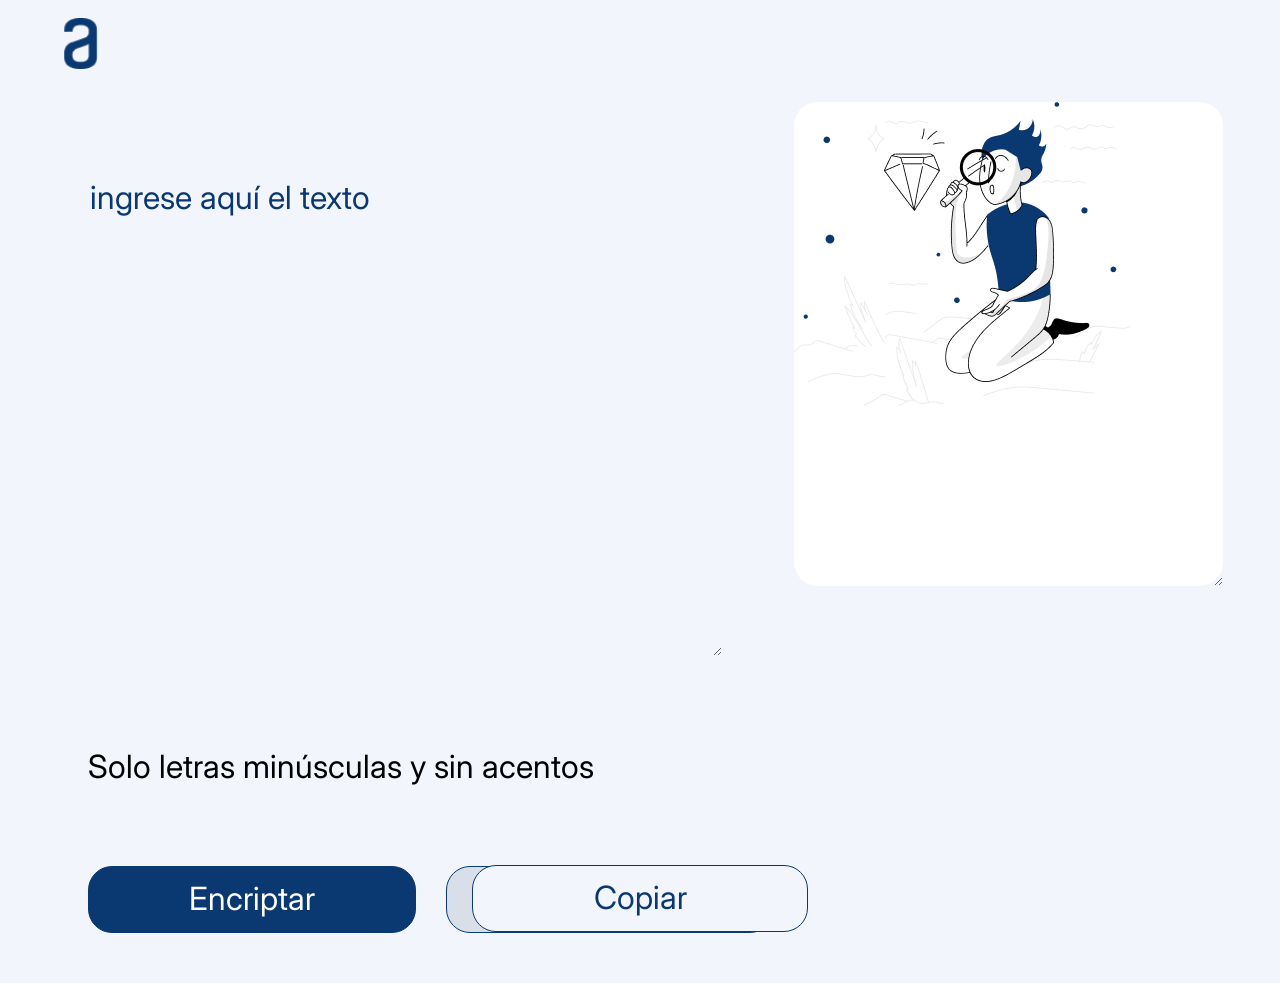
<file: index.html>
<!DOCTYPE html>
<html lang="en">
<head>
    <meta charset="UTF-8">
    <meta http-equiv="X-UA-Compatible" content="IE=edge">
    <meta name="viewport" content="width=device-width, initial-scale=1.0">
    <link rel="stylesheet" href="style.css">
    <link rel="preconnect" href="https://fonts.googleapis.com">
    <link rel="preconnect" href="https://fonts.gstatic.com" crossorigin>
    <link href="https://fonts.googleapis.com/css2?family=Inter:wght@200;400&display=swap" rel="stylesheet">
    <title>Encriptador</title>
</head>
<body>
    <header>
        <img class="logo" src="imagenes/Frame.png" alt="logo de alura">
    </header>

    <main>
        <section>
            <textarea class="text-area" cols="30" rows="10" placeholder="Ingrese aquí el texto"></textarea>
            <div>
                <h6 class="informacion">Solo letras minúsculas y sin acentos</h6>
            </div>
            <div class="botones">
                <button class="btn-encriptar" onclick="btnEncriptar()">Encriptar</button>
                <button class="btn-desencriptar" onclick="btnDesencriptar()">Desencriptar</button>
            </div>
        </section>
        <section>
            <div class="mensaje-container">
                <textarea class="mensaje" cols="20" rows="10"></textarea>
                <button class="btn-copiar" onclick="btnCopiar()">Copiar</button>
            </div>
        </section>
    </main>
    <script src="script.js"></script>
</body>
</html>
</file>
<file: style.css>
*{
    background: #F3F5FC;
    font-family: 'Inter';
    font-weight: 400;
    font-size: 32px;
    line-height: 150%;
}

.logo{
padding-top: 10px;
margin-left: 10px;
width: 10%;
}

main{
    display: flex;
    margin-bottom: 50px;
    margin-left: 80px; 
}

.text-area{
    border: none;
    color: #0A3871;
    margin-top: 90px;
    text-transform: lowercase;

}

::placeholder{color: #0A3871;}
   .text-area:focus{
    outline: none;
   } 


.mensaje{
    background: white;
    background-image: url("imagenes/Muneco.png");
    background-repeat: no-repeat;
    border: none;
    border-radius: 24px;
    color: #0A3871;
    margin-left: 98px;
    margin-top: 20px;
    margin-left: 20px;
    position: fixed;
}   

.mensaje:focus {
    outline: none;

}   
.botones {
    display: flex;
    margin-top: 18px;
}

.btn-desencriptar {
    background: #D8DFE8;
    border: 1px solid #0A3871;
    border-radius: 24px;
    color: #0A3871;
    cursor: pointer;
    height: 67px;
    margin-left: 30px;
    width: 328px;


}

.btn-encriptar {
    background-color: #0A3871;
    border: 1px solid #0A3871;
    border-radius: 24px;
    color: white;
    cursor: pointer;
    height: 67px;
    width: 328px;
}


.btn-copiar {
    border: 1px solid #0A3871;
    border-radius: 24px;
    color: #0A3871;
    cursor: pointer;
    height: 67px;
    margin-left: auto;
    margin-right: auto;
    margin-top: 783px;
    left: 50%;
    transform: translateX(-50%);
    position: absolute;
    width: 336px;
}
</file>
